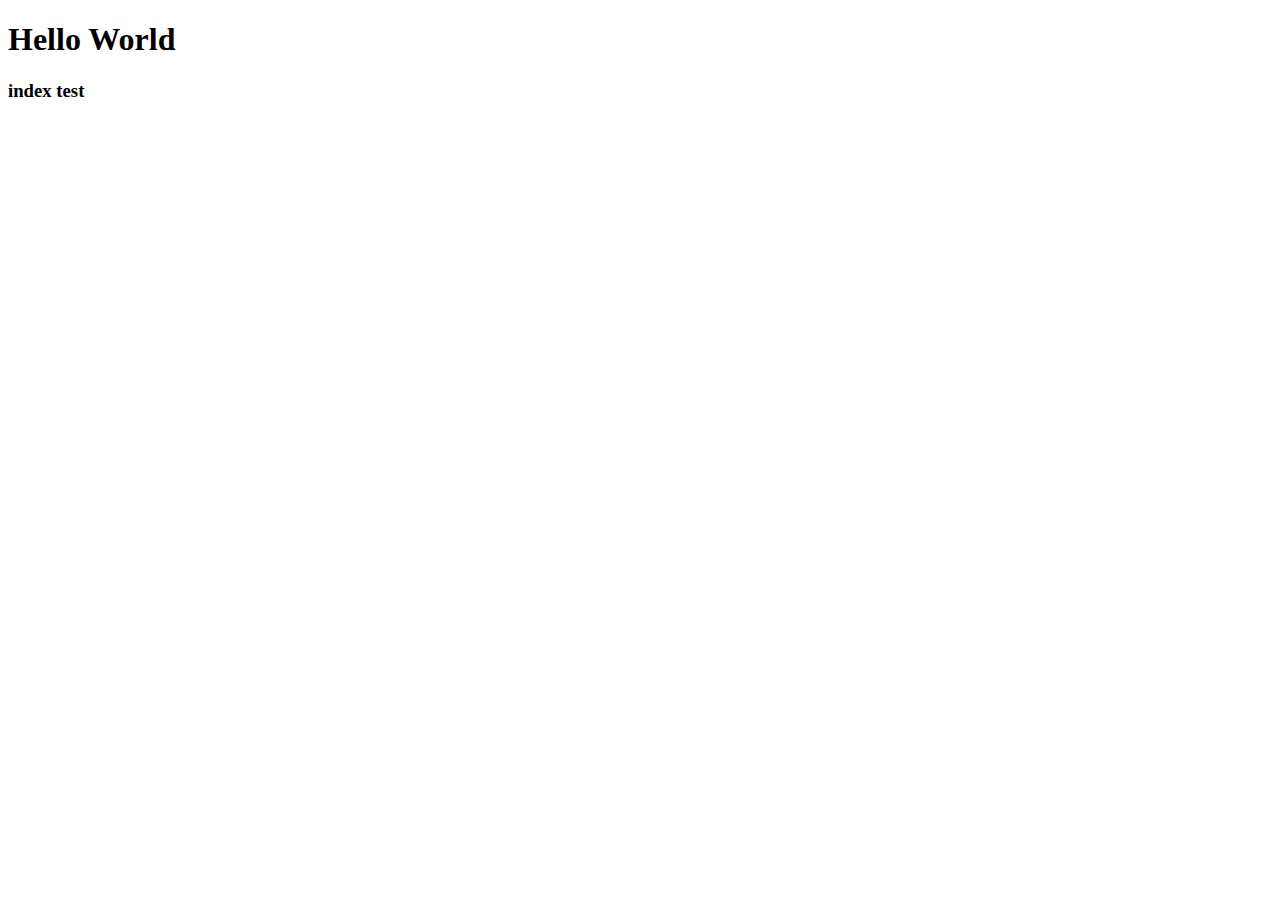
<file: index.html>
<!--
// Dušan Benašić 

-->

<!DOCTYPE html>
<html>
<head>
<meta content="text/html;charset=utf-8" http-equiv="Content-Type">
<meta content="utf-8" http-equiv="encoding">


<!--<link rel="stylesheet" href="css/main_style.css">
<script src="javascript/jquery-3.4.1.min.js"></script>-->


</head>
<body>

<h1>Hello World</h1>

<h3>index test</h3>

<div id="main_content_a"></div>



</body>
</file>
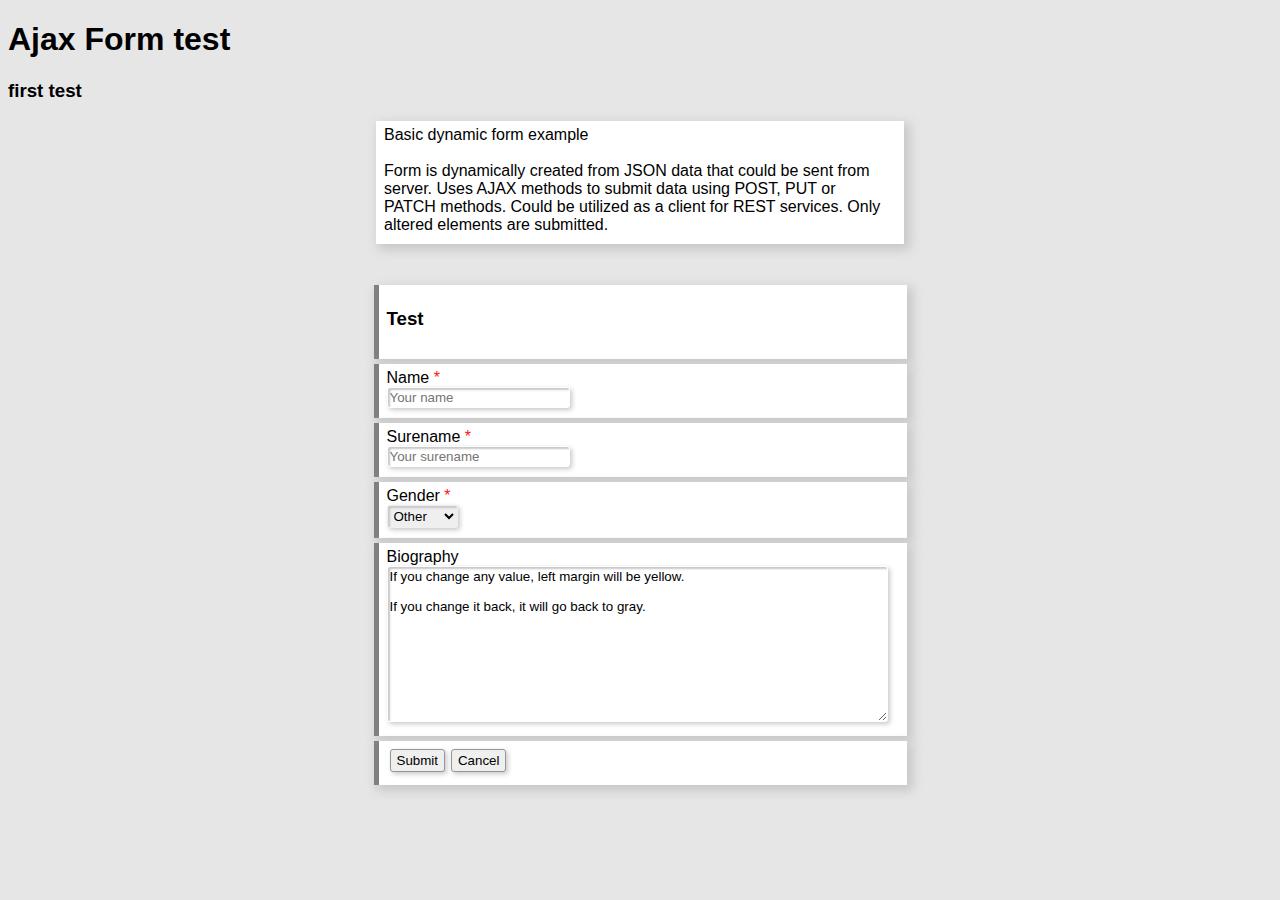
<file: formexample/index.html>
<!--
// Dušan Benašić test

-->

<!DOCTYPE html>
<html>
<head>
<meta content="text/html;charset=utf-8" http-equiv="Content-Type">
<meta content="utf-8" http-equiv="encoding">


<link rel="stylesheet" href="css/main_style.css">
<script src="javascript/jquery-3.4.1.min.js"></script>
<script src="javascript/util.js"></script>
<script src="javascript/crud2.js"></script>
<script src="javascript/crud3.js"></script>

<script>
    let rootURL=""
    let testform_data =    {
        "type" : "form",
        "title" : "Test",
        "elements" :
        {
            "name":
            {
                "label" : "Name",
                "type"  : "text",
                "id"    : "name",
                "placeholder" : "Your name",
                "required" : true
            },

            "surename" :
            {
                "label" : "Surename",
                "type"  : "text",
                "id"    : "surename",
                "placeholder" : "Your surename",                 
                "required" : true
            },

            "gender" :
            {
                "label" : "Gender",
                "type"  : "select",
                "id"    : "gender",
                "options" : [{"value":"male", "label":"Male" }, {"value":"female", "label":"Female"} , {"value":"other", "label":"Other", "selected":true} ],
                "required" : true

            },

            "bio" :
            {
                "label" : "Biography",
                "type"  : "textarea",
                "id"    : "bio",
                "value" : "If you change any value, left margin will be yellow. \n\nIf you change it back, it will go back to gray."

            },            
            
        },

        "resource_id": "test_id",
        "resource": "test"        
    }

    $( document ).ready(function() {
        let x = new formController(testform_data,"#main_content_a","prefixa");
        x.init({action:"post"})
        //x.render()
        
    });
</script>

</head>
<body>

<h1>Ajax Form test</h1>

<h3>first test</h3>


<div id="menu"></div>


<div id="info2" class="form_warper" > 
    Basic dynamic form example <br> <br>
    Form is dynamically created from JSON data that could be sent from server. Uses AJAX methods to submit data using POST, PUT or PATCH methods. Could be utilized as a client for REST services. Only altered elements are submitted.
</div>

<br>

<div id="main_msg" ></div>

<br>

<div id="main_content_a"></div>



</body>
</file>
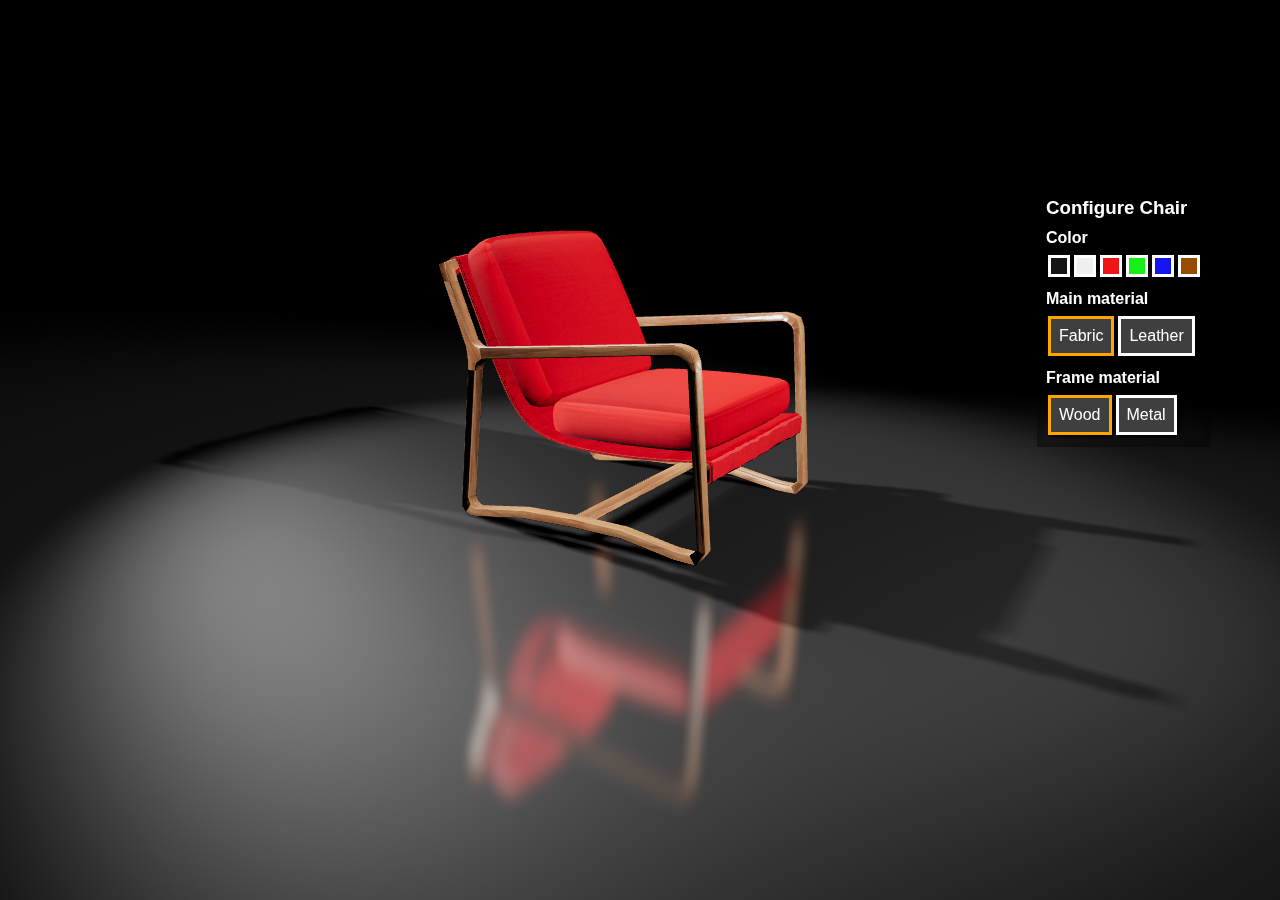
<file: productconfig/index.html>
<!DOCTYPE html>
<html lang="en">
  <head>
    <meta charset="UTF-8" />
    <link rel="icon" type="image/svg+xml" href="vite.svg" />
    <meta name="viewport" content="width=device-width, initial-scale=1.0" />
    <title>Vite + React + TS</title>
    <script type="module" crossorigin src="assets/index-e48d2f60.js"></script>
    <link rel="stylesheet" href="assets/index-058e3f2b.css">
  </head>
  <body>
    <div id="root"></div>
    
  </body>
</html>
</file>
<file: formexample/css/main_style.css>
html * {

    font-family: "Trebuchet MS", Helvetica, sans-serif;
}

body
{
    background-color: rgb(230,230,230);
}

table {
    
    border-collapse: collapse;
  }

button {

    border-radius: 3px;
    border: 1px solid;
    border-color: rgb(150,150,150);
    padding: 3px 6px 3px 6px;
    margin: 3px;
    box-shadow:  2px 2px 5px rgb(200, 200, 200);

}

button:hover {
    background-color: rgb(207, 248, 255);
    border-color: rgb(10, 0, 151);

    box-shadow:  2px 2px 5px rgb(210, 241, 255);

}
  
input[type=text], input[type=date], input[type=password], input[type=number], textarea, select {
    /*box-shadow: 0px 2px 3px 1px black;*/
    border-radius: 3px;
    border: 1px solid transparent;
    padding: 2px;
    box-shadow:  inset 2px 2px   2px  0px rgb(200, 200, 200), 2px 2px 5px rgb(200, 200, 200);
}

input[type=text]:focus, input[type=date]:focus, input[type=password]:focus, input[type=number]:focus, textarea:focus, select:focus{
    /*box-shadow:  inset 2px 2px   2px  0px rgb(200, 200, 200), 2px 2px 5px rgb(151, 236, 251);*/
    
    border: 1px solid skyblue;


}
  
table, th, td {
    padding-top: 1px;
    padding-right: 8px;
    padding-bottom: 1px;
    padding-left: 8px;
    text-align: left;
    border: 1px solid black;
  }

.row_action_link {
    display: block;
}

.tr1{
    background-color: #ffffcc;
}

.tr2{
    background-color: #ffff88;
}

.form_error{
    color: #ff1111;
}

.form_required{
    color: #ff1111;
}

.form_warper{
    width: 500px;
    margin: auto;
    /* background-color: #ffffee; */
    background-color: #ffffff;
    padding-top: 5px;
    padding-right: 20px;
    padding-bottom: 10px;
    padding-left: 8px;

    margin-bottom: 5px;

    box-shadow:  4px 4px 10px 2px rgb(200, 200, 200);

    /*border-top:   1px solid #ffffff;*/
    /*border-bottom:   1px solid rgb(255, 255, 121); */ 
}

.form_no_spacing
{
    margin-bottom: 1px;
}

.table_warper{
    margin: auto;
    box-shadow:  4px 4px 10px 2px rgb(200, 200, 200);
}

.form_border_init{
    transition: border-left 0.5s;
    border-left: 5px solid grey;    
}

.form_border_neutral{
    border-left: 5px solid white;    
}

.form_border_changed{
    transition: border-left 0.5s;
    border-left: 5px solid rgb(240, 190, 0);    
}

.form_border_error{
    transition: border-left 0.5s;
    border-left: 5px solid red;    
}

.cell_img {
    max-width:100%;
    height:auto;
}

.cell_imgcontainer {
    width: 250px; 
    
    /*height: 200px;*/
}
</file>
<file: productconfig/assets/index-058e3f2b.css>
html,body,#root,canvas{width:100%;height:100%;margin:0;overflow:hidden;font-family:Trebuchet MS,sans-serif;color:#fff;background-color:#000}.overlay{margin:5px;padding:9px;color:#fff;position:fixed;display:block;top:20%;right:5%;z-index:2;backdrop-filter:blur(10px);box-shadow:inset 0 0 12px 6px #0000004d;text-shadow:2px 2px 3px #000000}h5{margin-top:3px;margin-bottom:8px}h4{margin-top:10px;margin-bottom:5px}h3,h2{margin-top:3px;margin-bottom:8px}.button{border:none;color:#fff;background-color:gray;padding:3px 6px;text-align:center;text-decoration:none;display:inline-block;font-size:16px;margin:3px 2px;transition-duration:.4s;cursor:pointer}.button1{background-color:gray;color:#000;border:2px solid #4CAF50}.button1:hover{background-color:#4caf50;color:#fff}.button2{background-color:#fff;color:#000;border:2px solid #008CBA}.button2:hover{background-color:#008cba;color:#fff}.buttonColor{border:solid;border-width:3px;border-color:#fff;color:#fff;background-color:#3f3f3f;padding:8px;text-align:center;text-decoration:none;display:inline-block;font-size:16px;margin:3px 2px;transition-duration:.4s;cursor:pointer;box-shadow:2px 2px 3px #000}.buttonColorSelected{border-color:orange}.custom-loader{width:50px;height:50px;border-radius:50%;background:conic-gradient(#0000 10%,#ddb400);-webkit-mask:radial-gradient(farthest-side,#0000 calc(100% - 8px),#000 0);animation:s3 1s infinite linear}@keyframes s3{to{transform:rotate(1turn)}}
</file>
